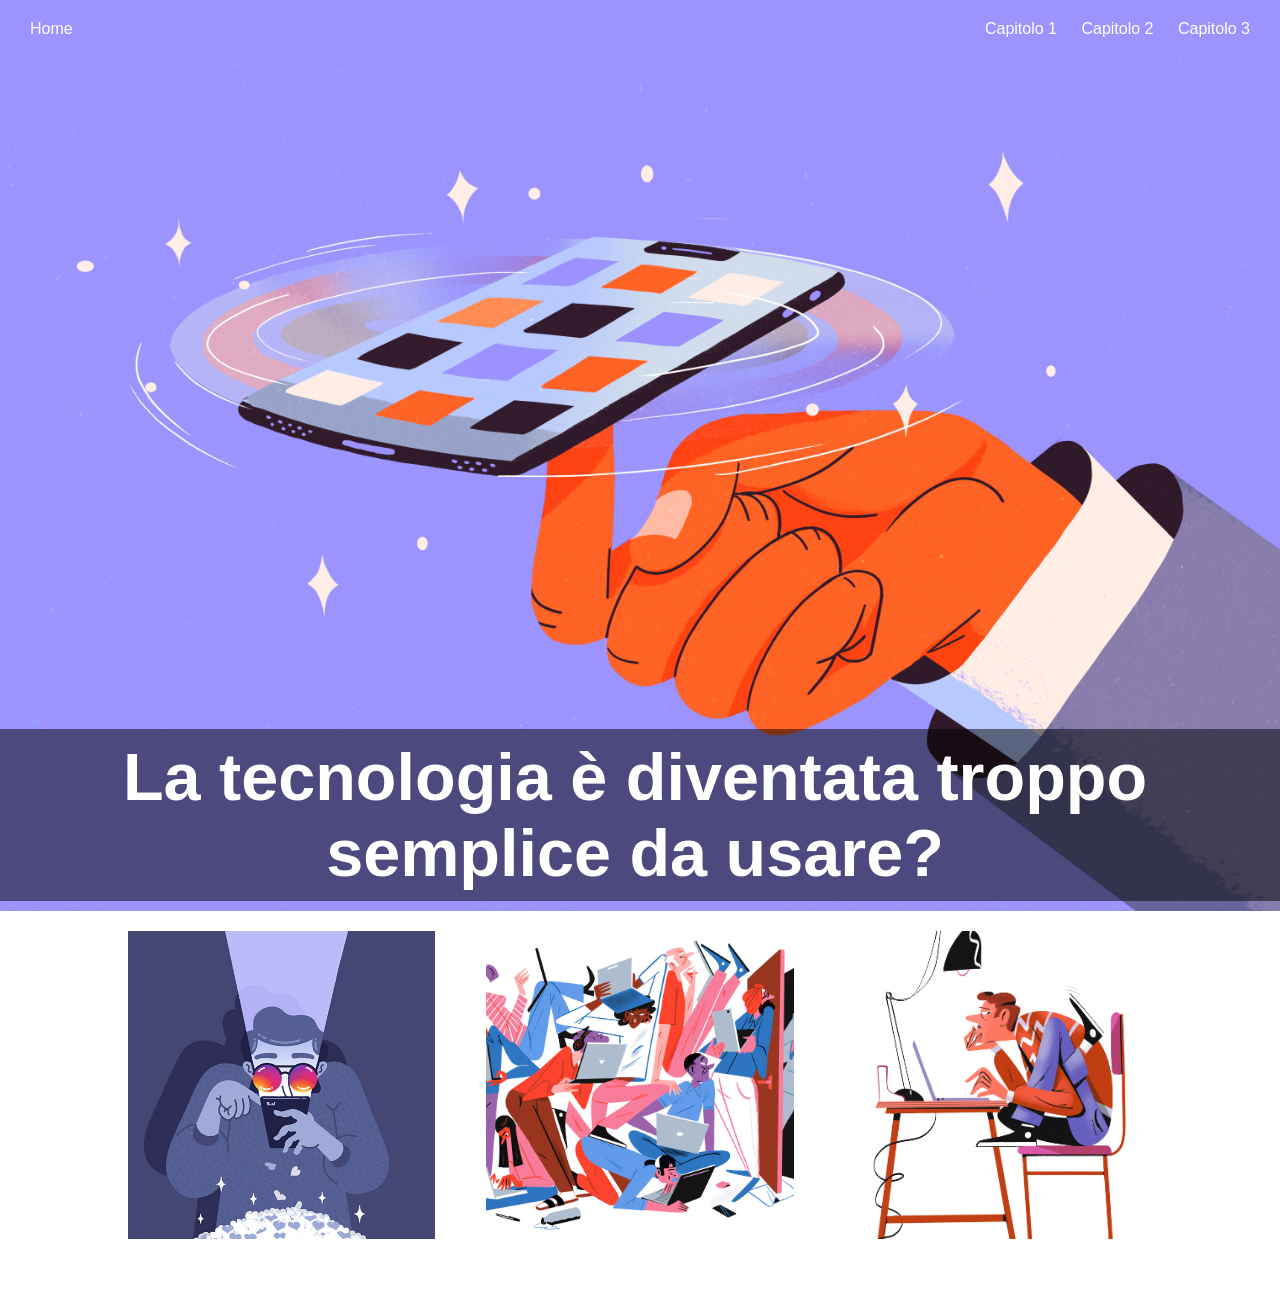
<file: index.html>
<!DOCTYPE html>
<html lang="en">
<head>
<meta charset="UTF-8">
<meta name="viewport" content="width=device-width, initial-scale=1.0">
<title>Web Design</title>
<link rel="stylesheet" href="css/stileintro.css">
</head>
<body>

<div class="navbar">
  <a href="#" class="home">Home</a>
  <div>
    <a href="pagina1.html">Capitolo 1</a>
    <a href="#">Capitolo 2</a>
    <a href="#">Capitolo 3</a>
  </div>
</div>

<div class="intro-photo">
  <img src="img/intro.jpg" alt="Immagine di introduzione">
  <div class="intro-text">La tecnologia è diventata troppo semplice da usare?</div>
</div>

<div class="main-content">
  <div class="image-container">
    <a href="pagina1.html">
      <img src="img/foto 1.jpg" alt="Immagine 1">
      <div class="caption"> La corsa alla semplicità tecnologica</div>
    </a>
    <a href="pagina2.html">
      <img src="img/foto 2.jpg" alt="Immagine 2">
      <div class="caption">L'effetto paradossale della riduzione dell'attrito</div>
    </a>
    <a href="pagina3.html">
      <img src="img/foto 3.jpg" alt="Immagine 3">
      <div class="caption">Alla ricerca di un equilibrio</div>
    </a>
  </div>
</div>

</body>
</html>
</file>
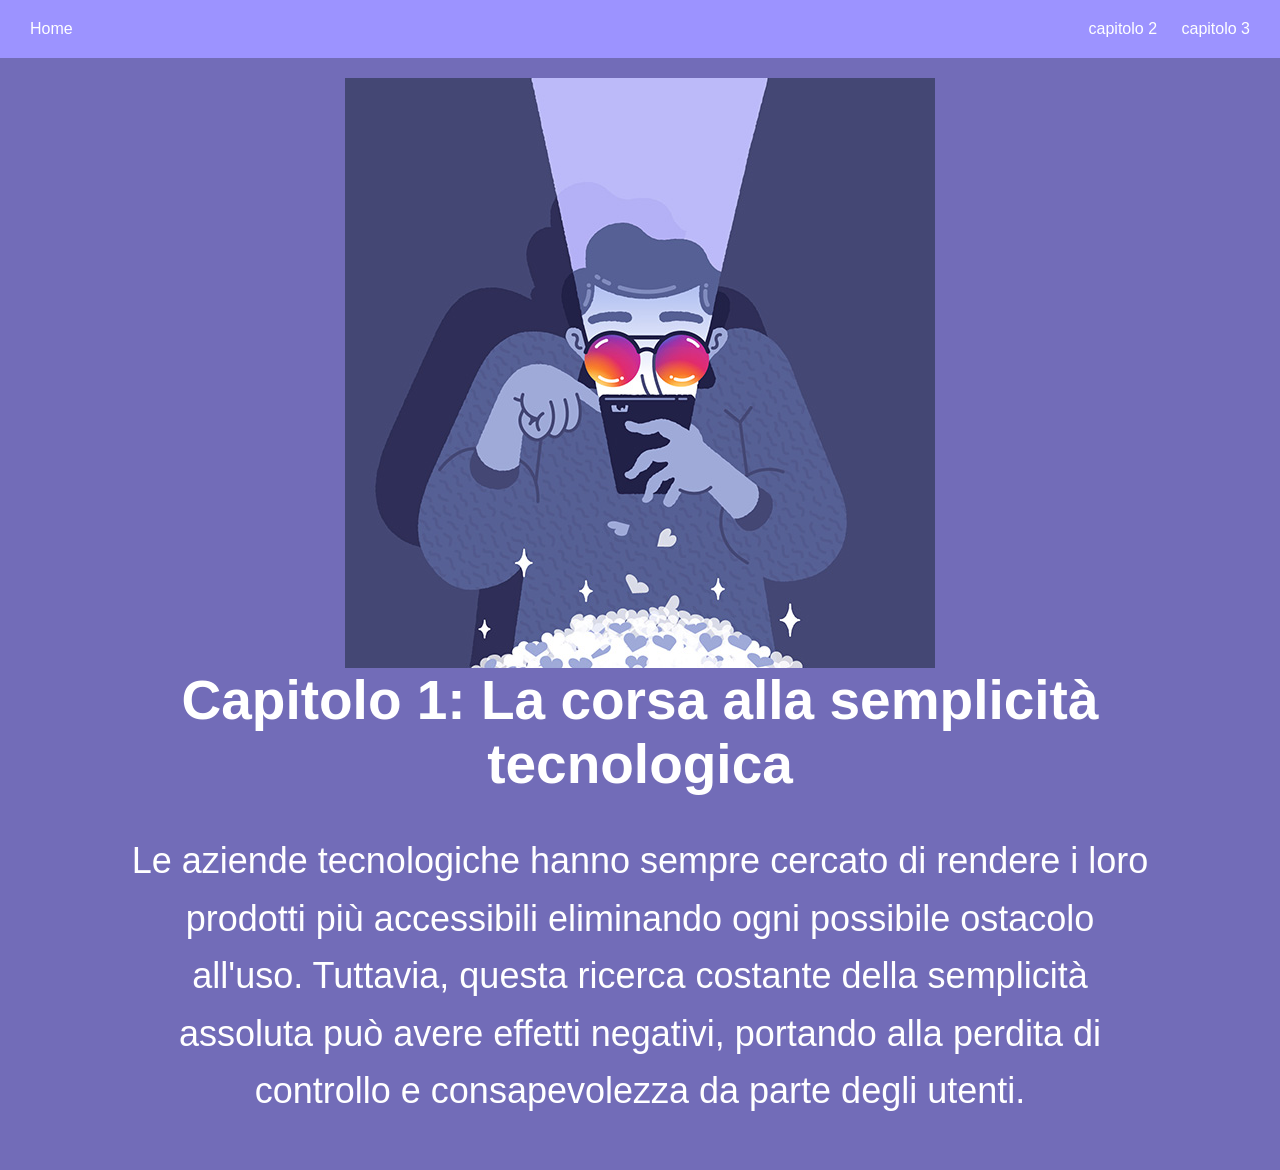
<file: pagina1.html>
<!DOCTYPE html>
<html lang="en">
<head>
<meta charset="UTF-8">
<meta name="viewport" content="width=device-width, initial-scale=1.0">
<link rel="stylesheet" href="css/style.css">
<title>Pagina 1</title>
</head>
<body>

<div class="navbar">
  <a href="home.html" class="home">Home</a>
  <div>
    <a href="pagina2.html">capitolo 2</a>
    <a href="pagina3.html">capitolo 3</a>
  </div>
</div>

<div class="main-content">
  <img src="img/foto 1.jpg" alt="foto1" class="center-image">
  <div class="page-title">
    Capitolo 1: La corsa alla semplicità tecnologica
  </div>
  <div class="page-content">
    <p>Le aziende tecnologiche hanno sempre cercato di rendere i loro prodotti più accessibili eliminando ogni possibile ostacolo all'uso. Tuttavia, questa ricerca costante della semplicità assoluta può avere effetti negativi, portando alla perdita di controllo e consapevolezza da parte degli utenti.</p>
  </div>
</div>

</body>
</html>
</file>
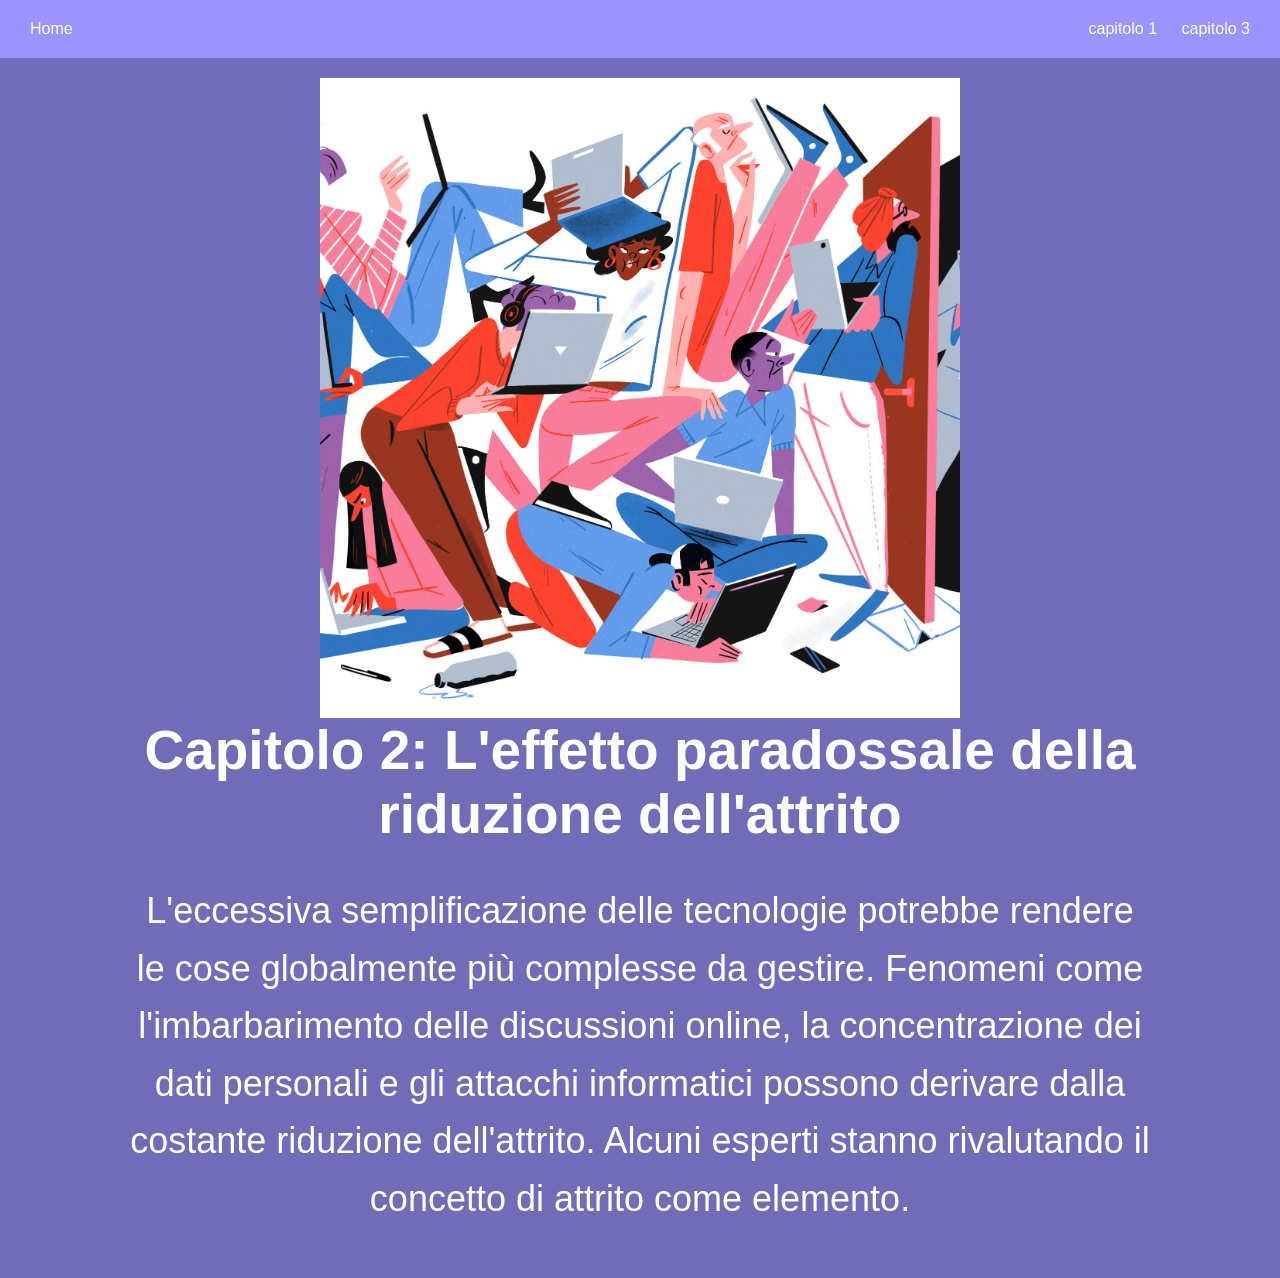
<file: pagina2.html>
<!DOCTYPE html>
<html lang="en">
<head>
<meta charset="UTF-8">
<meta name="viewport" content="width=device-width, initial-scale=1.0">
<link rel="stylesheet" href="css/style.css">
<title>Pagina 2</title>
</head>
<body>

<div class="navbar">
  <a href="home.html" class="home">Home</a>
  <div>
    <a href="pagina1.html">capitolo 1</a>
    <a href="pagina3.html">capitolo 3</a>
  </div>
</div>

<center>
  <img src="img/foto 2.jpg" alt="foto2" style="max-width: 50%; height: auto; display: block; margin: 0 auto;">
</center>

<div class="main-content">
  <div class="page-title">
    Capitolo 2: L'effetto paradossale della riduzione dell'attrito
  </div>
  <div class="page-content">
    <p>L'eccessiva semplificazione delle tecnologie potrebbe rendere le cose globalmente più complesse da gestire. Fenomeni come l'imbarbarimento delle discussioni online, la concentrazione dei dati personali e gli attacchi informatici possono derivare dalla costante riduzione dell'attrito. Alcuni esperti stanno rivalutando il concetto di attrito come elemento.</p>
  </div>
</div>

</body>
</html>
</file>
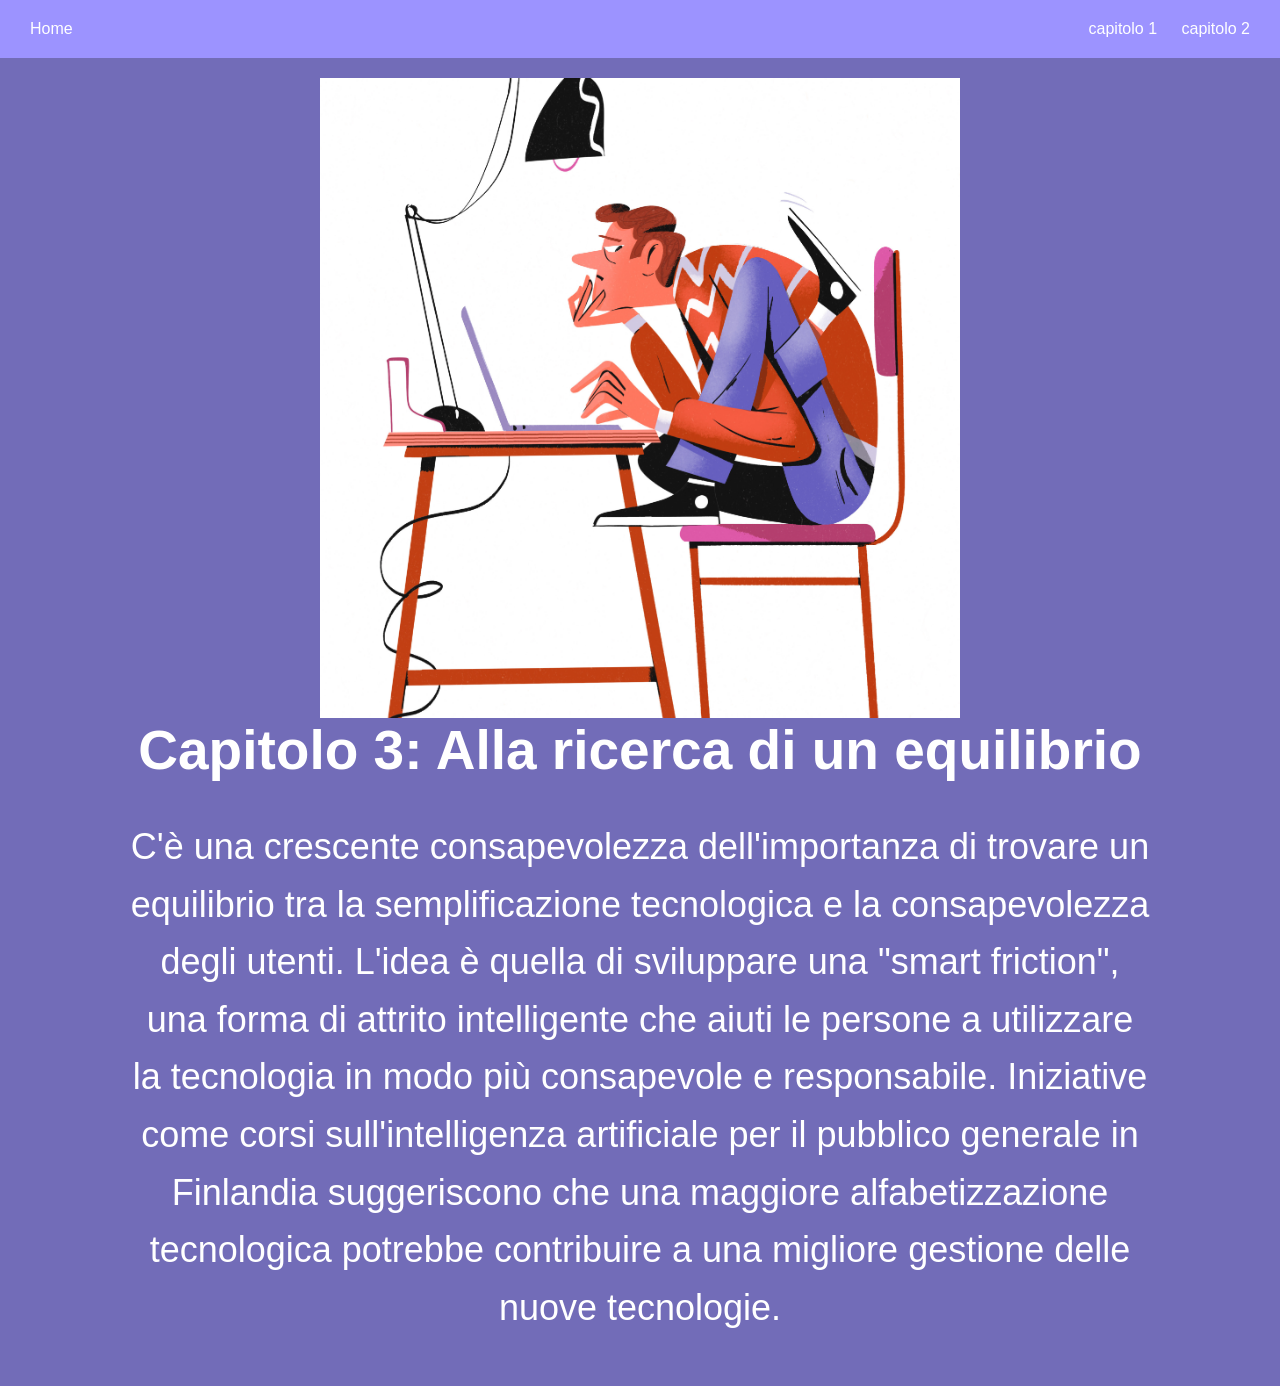
<file: pagina3.html>
<!DOCTYPE html>
<html lang="en">
<head>
<meta charset="UTF-8">
<meta name="viewport" content="width=device-width, initial-scale=1.0">
<link rel="stylesheet" href="css/style.css">
<title>Pagina 3</title>

</head>
<body>

<div class="navbar">
  <a href="home.html" class="home">Home</a>
  <div>
    <a href="pagina1.html">capitolo 1</a>
    <a href="pagina2.html">capitolo 2</a>
  </div>
</div>

<center>
  <img src="img/foto 3.jpg" alt="foto3" style="max-width: 50%; height: auto; display: block; margin: 0 auto;">
</center>

<div class="main-content">
  <div class="page-title">
    Capitolo 3: Alla ricerca di un equilibrio
  </div>
  <div class="page-content">
    <p>C'è una crescente consapevolezza dell'importanza di trovare un equilibrio tra la semplificazione tecnologica e la consapevolezza degli utenti. L'idea è quella di sviluppare una "smart friction", una forma di attrito intelligente che aiuti le persone a utilizzare la tecnologia in modo più consapevole e responsabile. Iniziative come corsi sull'intelligenza artificiale per il pubblico generale in Finlandia suggeriscono che una maggiore alfabetizzazione tecnologica potrebbe contribuire a una migliore gestione delle nuove tecnologie.</p>
  </div>
</div>

</body>
</html>
</file>
<file: css/stileintro.css>
body {
    margin: 0;
    font-family: Arial, sans-serif;
    background-color: white; /* Aggiunta per uno sfondo più chiaro */
  }
  .navbar {
    background-color: #9c93ff;
    overflow: hidden;
    display: flex;
    justify-content: space-between;
    align-items: center;
    padding: 10px 20px;
    margin-bottom: 0;
  }
  .navbar a {
    color: white;
    text-decoration: none;
    padding: 10px 8px;
    margin: 0 2px;
  }
  .navbar a.home {
    order: -1;
  }
  .intro-title {
    text-align: left;
    color: #fff;
    font-size: 24px;
    margin-bottom: 10px;
    padding-left: 20px;
  }
  .intro-photo {
    position: relative;
    text-align: center;
    padding: 0;
    margin-bottom: 0;
    max-width: 100%;
   
    
  }
  .intro-photo img {
    max-width: 100%;
     height: 100%;
      display: block;
      margin: 0 auto;
  }
  .intro-text {
    position: absolute;
    bottom: 10px; /* Distancia il testo dal basso */
    left: 0; /* Posiziona il testo a sinistra */
    color: white;
    font-size: 5.2vw;
    font-weight: bold;
    background-color: rgba(0, 0, 0, 0.5); /* Sfondo nero trasparente */
    padding: 10px; /* Aggiunto padding per separare il testo dal bordo */
    padding-left: 0; /* Rimuove lo spazio bianco a sinistra */
  }
  .main-content {
    margin: 0 auto;
    width: 80%;
    text-align: center;
    margin-top: 20px; /* Aggiunto spazio sopra il contenuto */
  }
  .image-container {
    display: flex;
    justify-content: space-between;
    margin-top: 20px;
    margin-bottom: 50px; /* Aggiunto spazio sotto il contenuto */
  }
  .image-container a {
    width: 30%; /* Imposta la larghezza */
    display: inline-block; /* Imposta il display a blocco */
    position: relative;
    overflow: hidden;
  }
  .image-container img {
    width: 100%; /* Rendi l'immagine larga al 100% */
    height: auto; /* Imposta l'altezza automaticamente */
    transition: transform 0.3s ease; /* Aggiungi una transizione per effetto hover */
  }
  .image-container a:hover img {
    transform: scale(1.1); /* Effetto zoom al passaggio del mouse */
  }
  .image-container .caption {
    position: absolute;
    bottom: 0;
    left: 0;
    width: 100%;
    background-color: rgba(0, 0, 0, 0.5);
    color: white;
    padding: 10px;
    text-align: center;
    box-sizing: border-box;
    transition: opacity 0.3s ease; /* Aggiungi una transizione per effetto hover */
    opacity: 0; /* Inizialmente nascosto */
  }
  .image-container a:hover .caption {
    opacity: 1; /* Mostra il testo al passaggio del mouse */
  }
</file>
<file: css/style.css>
body {
  margin: 0;
  font-family: Arial, sans-serif;
  background-color: #726cb8;
}

.navbar {
  background-color: #9c93ff;
  overflow: hidden;
  display: flex;
  justify-content: space-between;
  align-items: center;
  padding: 10px 20px;
  margin-bottom: 20px;
}

.navbar a {
  color: white;
  text-decoration: none;
  padding: 10px 8px;
  margin: 0 2px;
}

.navbar a.home {
  order: -1;
}

.main-content {
  margin: 0 auto;
  width: 80%;
  text-align: center;
}

.page-title {
  color: white;
  font-size: 55px;
  font-weight: bold;
  margin-bottom: 20px;
}

.page-content {
  color: white;
  font-size: 36px;
  line-height: 1.6;
  text-align: center;
  margin-bottom: 50px;
}

.center-image {
  display: block;
  margin: 0 auto; /* Questo centrerà l'immagine */
}
</file>
